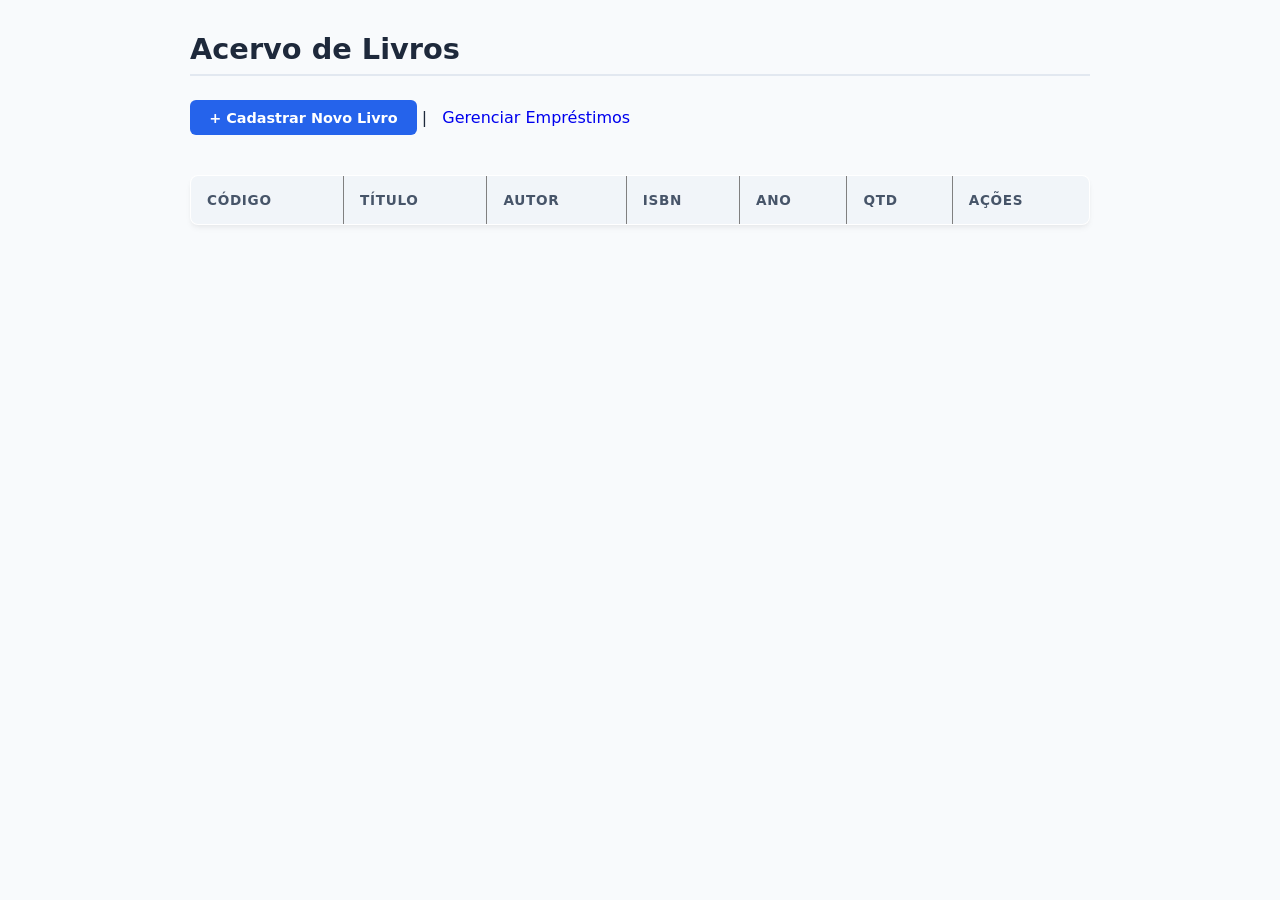
<file: templates/index.html>
<!DOCTYPE html>
<html lang="pt-br">
<head>
    <meta charset="UTF-8">
    <title>Acervo de Livros</title>
    <link rel="stylesheet" href="/static/style.css">
</head>
<body>
    <h2>Acervo de Livros</h2>
  <p>
    <a href="/livros/novo">+ Cadastrar Novo Livro</a> | 
    <a href="/emprestimos" style="margin-left:10px;">Gerenciar Empréstimos</a>
</p>
    <table border="1" cellpadding="5" cellspacing="0">
        <thead>
            <tr>
                <th>Código</th>
                <th>Título</th>
                <th>Autor</th>
                <th>ISBN</th>
                <th>Ano</th>
                <th>Qtd</th>
                <th>Ações</th>
            </tr>
        </thead>
        <tbody>
            <!-- TABELA_LIVROS -->
        </tbody>
    </table>
</body>
</html>
</file>
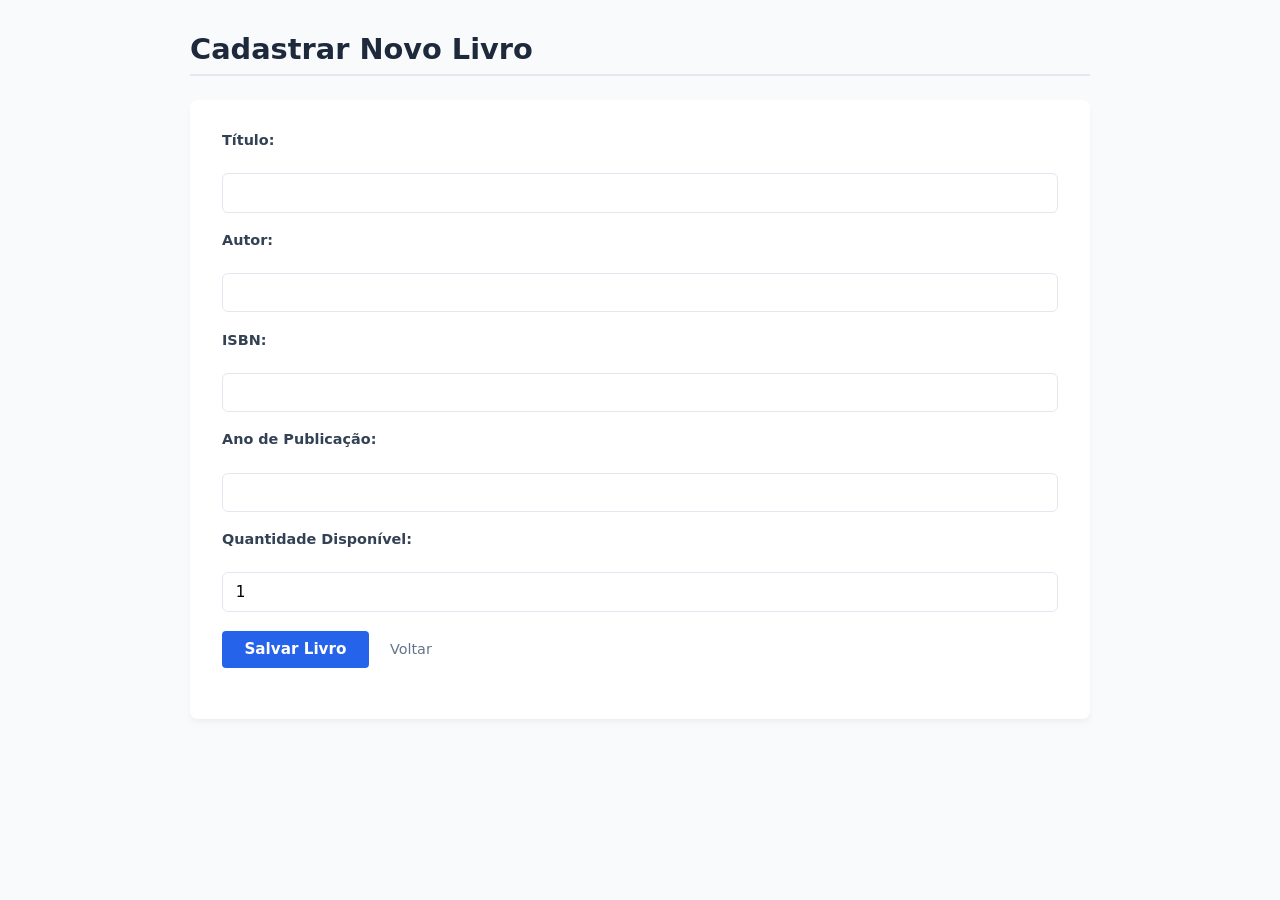
<file: templates/cadastrar.html>
<!DOCTYPE html>
<html lang="pt-br">
<head>
    <meta charset="UTF-8">
    <title>Cadastrar Livro</title>
    <link rel="stylesheet" href="/static/style.css">
</head>
<body>
    <h2>Cadastrar Novo Livro</h2>

    <form action="/livros/novo" method="POST">
        <p>
            <label>Título:</label><br>
            <input type="text" name="titulo" required>
        </p>
        <p>
            <label>Autor:</label><br>
            <input type="text" name="autor" required>
        </p>
        <p>
            <label>ISBN:</label><br>
            <input type="text" name="isbn" required>
        </p>
        <p>
            <label>Ano de Publicação:</label><br>
            <input type="number" name="ano_publicacao">
        </p>
        <p>
            <label>Quantidade Disponível:</label><br>
            <input type="number" name="qtd_disponivel" value="1">
        </p>
        <p>
            <button type="submit">Salvar Livro</button>
            <a href="/livros">Voltar</a>
        </p>
    </form>
</body>
</html>
</file>
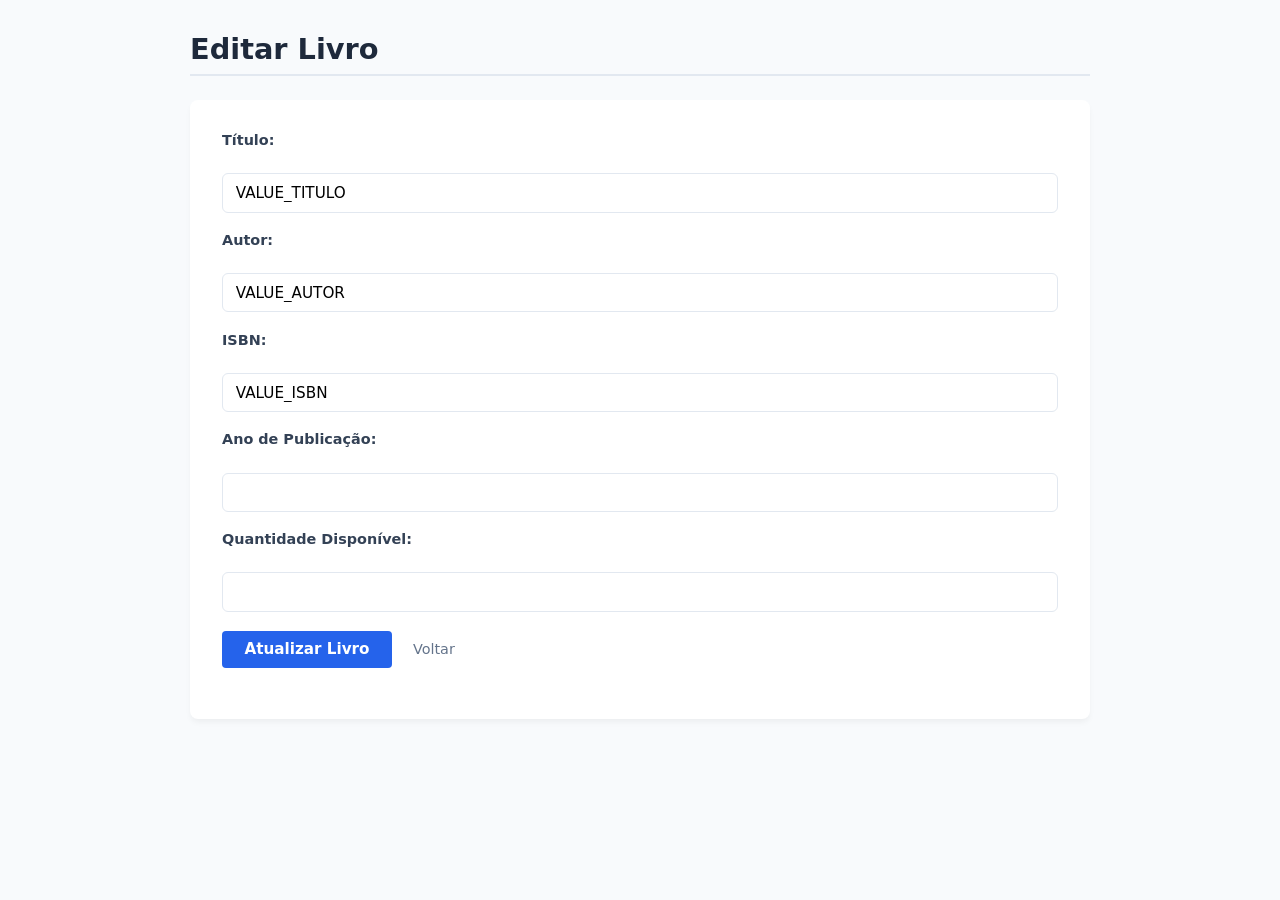
<file: templates/editar.html>
<!DOCTYPE html>
<html lang="pt-br">
<head>
    <meta charset="UTF-8">
    <title>Editar Livro</title>
    <link rel="stylesheet" href="/static/style.css">
</head>
<body>
    <h2>Editar Livro</h2>

    <form action="/livros/editar/VALUE_COD" method="POST">
        <p>
            <label>Título:</label><br>
            <input type="text" name="titulo" value="VALUE_TITULO" required>
        </p>
        <p>
            <label>Autor:</label><br>
            <input type="text" name="autor" value="VALUE_AUTOR" required>
        </p>
        <p>
            <label>ISBN:</label><br>
            <input type="text" name="isbn" value="VALUE_ISBN" required>
        </p>
        <p>
            <label>Ano de Publicação:</label><br>
            <input type="number" name="ano_publicacao" value="VALUE_ANO">
        </p>
        <p>
            <label>Quantidade Disponível:</label><br>
            <input type="number" name="qtd_disponivel" value="VALUE_QTD">
        </p>
        <p>
            <button type="submit">Atualizar Livro</button>
            <a href="/livros">Voltar</a>
        </p>
    </form>
</body>
</html>
</file>
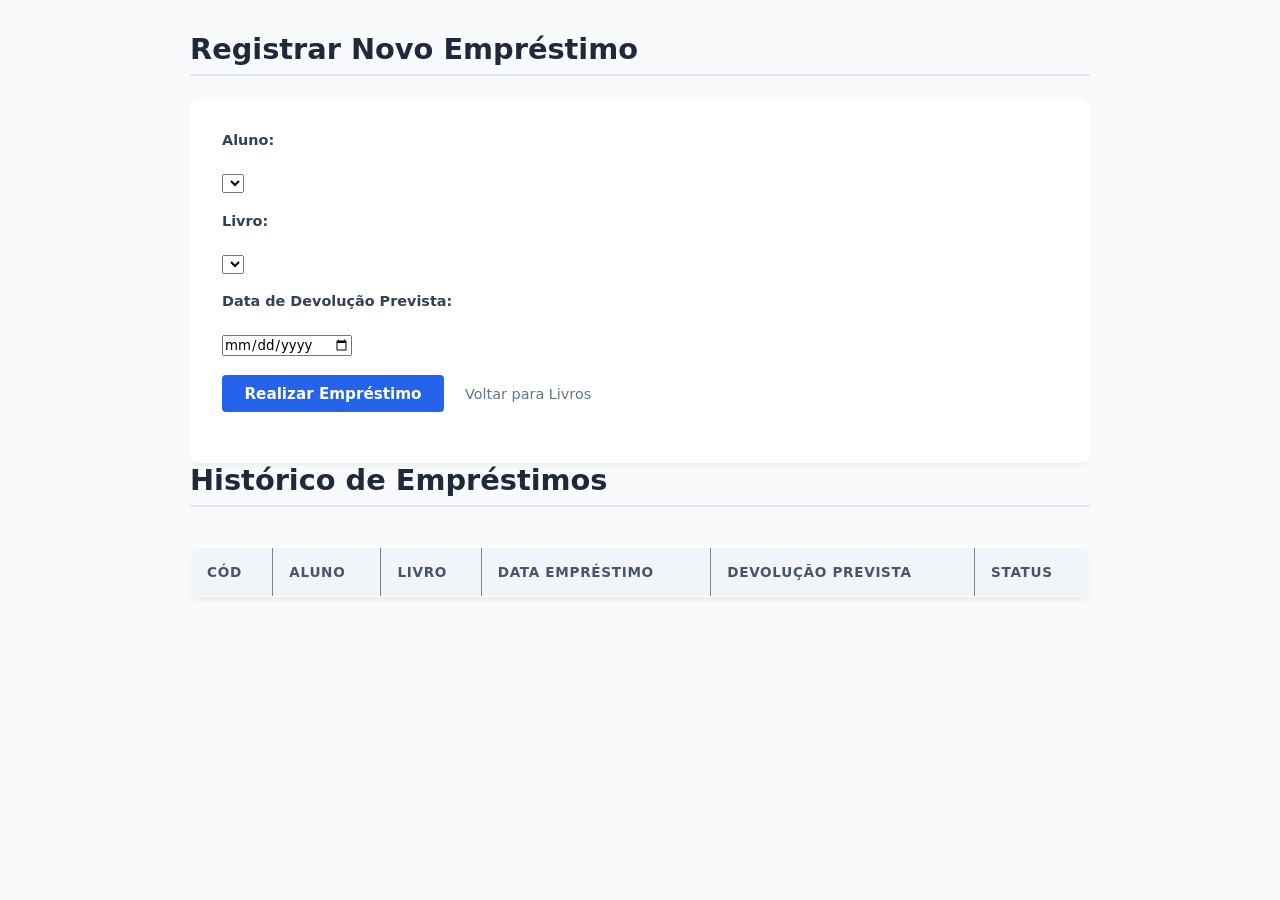
<file: templates/emprestimos.html>
<!DOCTYPE html>
<html lang="pt-br">
<head>
    <meta charset="UTF-8">
    <title>Gerenciar Empréstimos</title>
    <link rel="stylesheet" href="/static/style.css">
</head>
<body>
    <h2>Registrar Novo Empréstimo</h2>

    <form action="/emprestimos/novo" method="POST">
        <p>
            <label>Aluno:</label><br>
            <select name="cod_aluno" required>
                <!-- OPCOES_ALUNOS -->
            </select>
        </p>
        <p>
            <label>Livro:</label><br>
            <select name="cod_livro" required>
                <!-- OPCOES_LIVROS -->
            </select>
        </p>
        <p>
            <label>Data de Devolução Prevista:</label><br>
            <input type="date" name="data_devolucao_prevista" required>
        </p>
        <p>
            <button type="submit">Realizar Empréstimo</button>
            <a href="/livros">Voltar para Livros</a>
        </p>
    </form>

    <h2>Histórico de Empréstimos</h2>
    <table border="1" cellpadding="5" cellspacing="0">
        <thead>
            <tr>
                <th>Cód</th>
                <th>Aluno</th>
                <th>Livro</th>
                <th>Data Empréstimo</th>
                <th>Devolução Prevista</th>
                <th>Status</th>
            </tr>
        </thead>
        <tbody>
            <!-- TABELA_EMPRESTIMOS -->
        </tbody>
    </table>
</body>
</html>
</file>
<file: static/style.css>
/* RESET & VARIÁVEIS DE CORES */
* {
    margin: 0;
    padding: 0;
    box-sizing: border-box;
    font-family: 'Segoe UI', system-ui, -apple-system, sans-serif;
}

:root {
    --primary-color: #2563eb;
    --primary-hover: #1d4ed8;
    --danger-color: #dc2626;
    --danger-hover: #b91c1c;
    --bg-color: #f8fafc;
    --card-bg: #ffffff;
    --text-color: #1e293b;
    --border-color: #e2e8f0;
}

body {
    background-color: var(--bg-color);
    color: var(--text-color);
    padding: 2rem;
    display: flex;
    flex-direction: column;
    align-items: center;
    min-height: 100vh;
}

/* CONTAINER PRINCIPAL */
.container, body > h2, body > p, body > table, body > form {
    width: 100%;
    max-width: 900px;
}

h2 {
    font-size: 1.8rem;
    font-weight: 700;
    color: var(--text-color);
    margin-bottom: 1.5rem;
    border-bottom: 2px solid var(--border-color);
    padding-bottom: 0.5rem;
}

/* BOTÕES E LINKS */
a {
    text-decoration: none;
}

a[href="/livros/novo"] {
    display: inline-block;
    background-color: var(--primary-color);
    color: white;
    padding: 0.6rem 1.2rem;
    border-radius: 6px;
    font-weight: 600;
    font-size: 0.9rem;
    margin-bottom: 1.5rem;
    transition: background-color 0.2s ease;
}

a[href="/livros/novo"]:hover {
    background-color: var(--primary-hover);
}

a[href="/livros"] {
    color: #64748b;
    margin-left: 1rem;
    font-size: 0.9rem;
}

a[href="/livros"]:hover {
    text-decoration: underline;
}

/* TABELA */
table {
    width: 100%;
    border-collapse: collapse;
    background-color: var(--card-bg);
    border-radius: 8px;
    overflow: hidden;
    box-shadow: 0 4px 6px -1px rgba(0, 0, 0, 0.05), 0 2px 4px -1px rgba(0, 0, 0, 0.03);
    margin-top: 1rem;
}

th, td {
    padding: 1rem;
    text-align: left;
    border-bottom: 1px solid var(--border-color);
}

th {
    background-color: #f1f5f9;
    color: #475569;
    font-size: 0.85rem;
    text-transform: uppercase;
    letter-spacing: 0.05em;
}

tr:hover {
    background-color: #f8fafc;
}

tr:last-child td {
    border-bottom: none;
}

/* AÇÕES NA TABELA */
td a {
    color: var(--primary-color);
    font-weight: 600;
}

td a:hover {
    text-decoration: underline;
}

button[type="submit"] {
    cursor: pointer;
    border: none;
    border-radius: 4px;
    padding: 0.4rem 0.8rem;
    font-size: 0.85rem;
    font-weight: 600;
    transition: background-color 0.2s ease;
}

td form button {
    background-color: #fee2e2;
    color: var(--danger-color);
}

td form button:hover {
    background-color: var(--danger-color);
    color: white;
}

/* FORMULÁRIOS (CADASTRAR E EDITAR) */
form {
    background-color: var(--card-bg);
    padding: 2rem;
    border-radius: 8px;
    box-shadow: 0 4px 6px -1px rgba(0, 0, 0, 0.05);
}

form p {
    margin-bottom: 1.2rem;
}

label {
    display: block;
    font-weight: 600;
    font-size: 0.9rem;
    margin-bottom: 0.4rem;
    color: #334155;
}

input[type="text"],
input[type="number"] {
    width: 100%;
    padding: 0.6rem 0.8rem;
    border: 1px solid var(--border-color);
    border-radius: 6px;
    font-size: 0.95rem;
    outline: none;
    transition: border-color 0.2s ease;
}

input[type="text"]:focus,
input[type="number"]:focus {
    border-color: var(--primary-color);
    box-shadow: 0 0 0 3px rgba(37, 99, 235, 0.1);
}

form button[type="submit"] {
    background-color: var(--primary-color);
    color: white;
    padding: 0.6rem 1.4rem;
    font-size: 0.95rem;
}

form button[type="submit"]:hover {
    background-color: var(--primary-hover);
}
</file>
